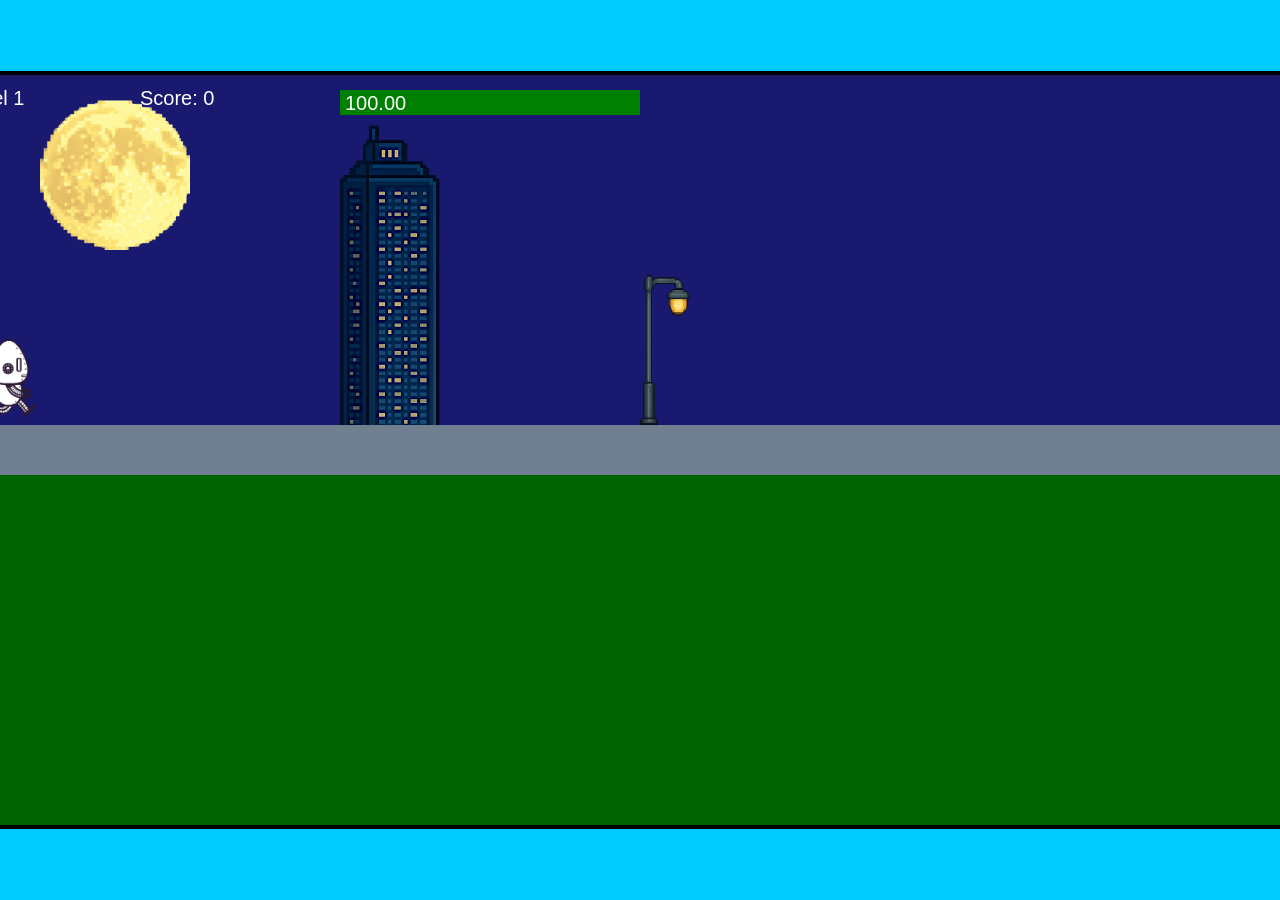
<file: fsd-projects/runtime/index.html>
<!DOCTYPE html>
<html lang="en">
  <head>
    <meta charset="UTF-8" />
    <meta name="viewport" content="width=device-width, initial-scale=1.0" />
    <title>Runtime Neo</title>
    <link rel="stylesheet" href="runtime.css" />
    <script src="https://code.jquery.com/jquery-3.1.0.js"></script>
    <script src="setup.js"></script>
    <script src="levels.js"></script>
    <script src="scenery.js"></script>
    <script src="student.js"></script>
    <script src="main.js"></script>
  </head>
  <body id="body">
    <canvas id="gameCanvas" width="1400" height="750"></canvas>
    <img id="player" src="images/halle.png" />
    <img id="projectile" src="images/projectile.png" />
    <img id="basicPlatform" src="images/interactable/basicPlatform.png" />
    <img id="spikes" src="images/interactable/spikes.png" />
    <img id="bug" src="images/interactable/bug.png" />
    <img id="healthUp" src="images/interactable/healthUp.png" />
    <img id="flag" src="images/interactable/flag.png" />
    <img id="moon" src="images/backgrounds/moon.png" />
    <img id="building" src="images/backgrounds/building.png" />
    <img id="lamp" src="images/backgrounds/lamp.png" />
  </body>
</html>
</file>
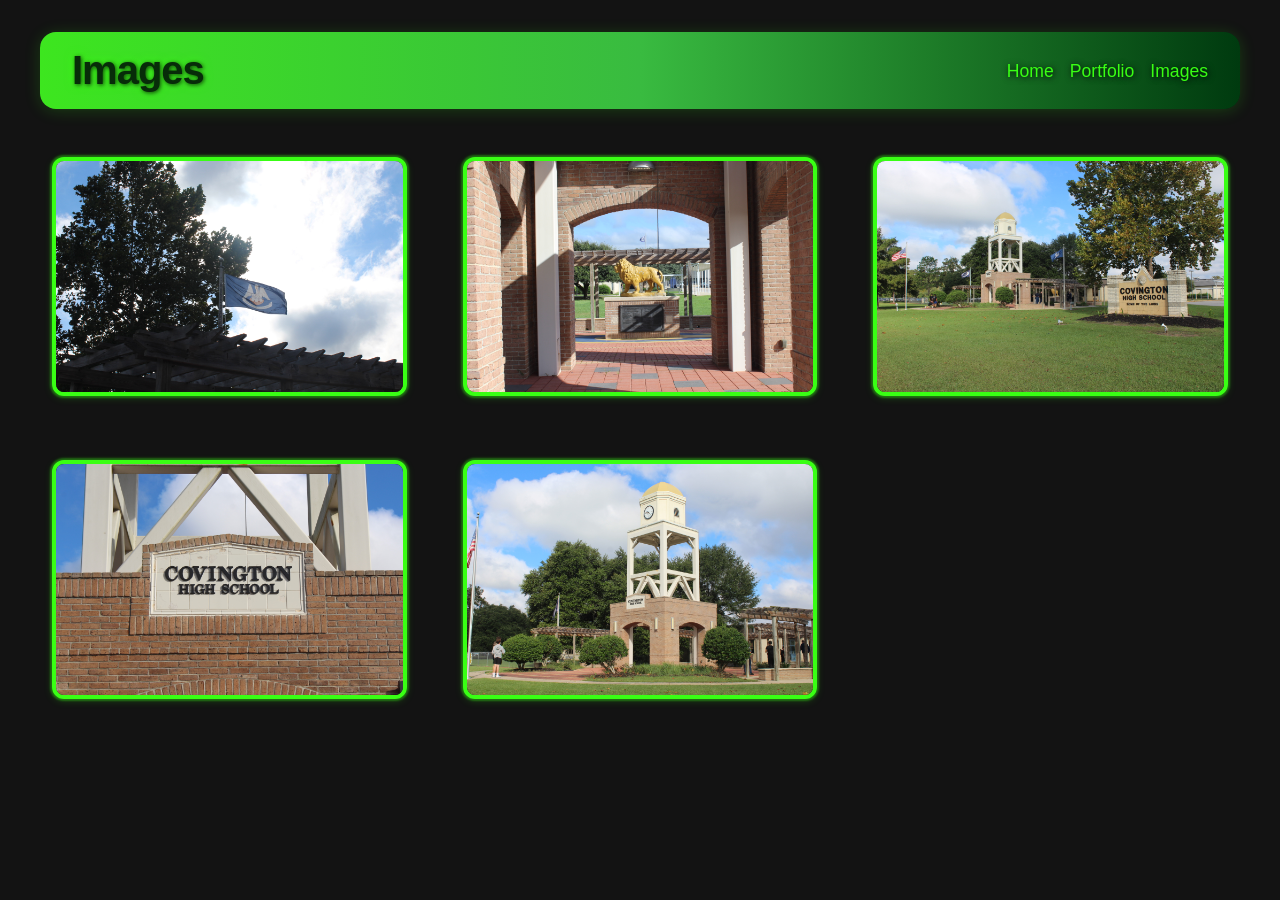
<file: images.html>
<!DOCTYPE HTML>
<html>
    <head>
        <title>Images</title>
        <style>
            body {
                background: #131313;
                color: #47d42f;
                font-family: 'Creepster', Arial, sans-serif;
                font-size: 20px;
                margin: 0;
                padding: 0;
            }
            #all-contents {
                max-width: 1200px;
                margin: 0 auto;
                padding: 0 24px;
            }
            nav {
                background: linear-gradient(90deg, #3de61f 0%,#39bb40 , #003a0f 100%);
                display: flex;
                align-items: center;
                padding: 16px 32px;
                border-radius: 16px;
                margin: 32px 0 24px 0;
                box-shadow: 0 2px 16px 0 rgba(57,255,20,0.18);
            }
            h1 {
                flex: 1;
                margin: 0;
                font-weight: 600;
                font-size: 2.5rem;
                color: #072c09;
                letter-spacing: -1px;
                text-shadow: 1px 1px 4px #000000be, 0 0 10px #39ff14;
            }
            #nav-ul {
                list-style: none;
                margin: 0;
                padding: 0;
                display: flex;
                gap: 16px;
            }
            .nav-li {
                display: inline-block;
            }
            #navanchor {
                text-decoration: none;
                color: #39ff14;
                font-weight: 500;
                font-size: 1.1rem;
                transition: color 0.2s;
                text-shadow: 1px 1px 6px #000;
            }
            #navanchor:hover {
                color: #fff;
            }
            .image-grid {
                display: grid;
                grid-template-columns: repeat(3, 1fr);
                gap: 32px;
                margin-top: 32px;
            }
            .image-item {
                
                transition: transform 0.2s;
                display: flex;
                align-items: center;
                justify-content: center;
                padding: 16px;
            }
            .image-item img {
                max-width: 100%;
                max-height: 320px;
                border-radius: 12px;
                box-shadow: 0 0 2px 2px #37ff1457, 0 2px 8px 0 rgba(57,255,20,0.18);
                background: #18120f;
                border: 4px solid #39ff14;
                transition: box-shadow 0.2s, border-color 0.2s, transform 0.2s;
            }
            .image-item img:hover {
                box-shadow: 0 0 8px 8px #37ff1488, 0 2px 8px 0 rgba(57,255,20,0.18);
                border-color: #39ff14;
                transform: scale(1.08);
            }
            @media (max-width: 900px) {
                .image-grid {
                    grid-template-columns: repeat(2, 1fr);
                }
            }
            @media (max-width: 600px) {
                .image-grid {
                    grid-template-columns: 1fr;
                }
            }
    </style>
    </head>
    
    <body>
        <div id="all-contents">
            <nav>
                <h1>Images</h1>
                <ul id="nav-ul">
                    <li class="nav-li">
                        <a id="navanchor" href="index.html">Home</a>
                    </li>
                    <li class="nav-li">
                        <a id="navanchor" href="portfolio.html">Portfolio</a>
                        </li>
                    <li class="nav-li"><a id="navanchor" href="images.html">Images</a>
                    </li>
                    
                </ul>
            </nav>
                <div class="image-grid">
                    <div class="image-item"><img src="assets/IMG_3342.JPG" alt="IMG_3215"></div>
                    
                    <div class="image-item"><img src="assets/IMG_3343.JPG" ></div>
                    <div class="image-item"><img src="assets/IMG_3345.JPG" ></div>
                    <div class="image-item"><img src="assets/IMG_3348.JPG" ></div>
                    <div class="image-item"><img src="assets/IMG_3355.JPG" ></div>
                </div>
                <!-- Modal for full-size image -->
                <div id="imageModal" class="modal">
                    <span class="close">&times;</span>
                    <span class="modal-arrow left">&#10094;</span>
                    <img class="modal-content" id="modalImg" alt="Full Size">
                    <span class="modal-arrow right">&#10095;</span>
                </div>
    </body>
      
      
      
      
      
      
      
        <script>
        // Modal logic with navigation
        const modal = document.getElementById('imageModal');
        const modalImg = document.getElementById('modalImg');
        const closeBtn = document.querySelector('.close');
        const leftArrow = document.querySelector('.modal-arrow.left');
        const rightArrow = document.querySelector('.modal-arrow.right');
        const images = Array.from(document.querySelectorAll('.image-item img'));
        let currentIndex = 0;

        function showModal(index) {
            currentIndex = index;
            modal.style.display = 'block';
            modalImg.src = images[index].src;
            modalImg.alt = images[index].alt;
        }

        images.forEach((img, idx) => {
            img.addEventListener('click', function() {
                showModal(idx);
            });
        });

        closeBtn.onclick = function() {
            modal.style.display = 'none';
            modalImg.src = '';
        }

        leftArrow.onclick = function(e) {
            e.stopPropagation();
            currentIndex = (currentIndex - 1 + images.length) % images.length;
            showModal(currentIndex);
        }

        rightArrow.onclick = function(e) {
            e.stopPropagation();
            currentIndex = (currentIndex + 1) % images.length;
            showModal(currentIndex);
        }

        window.onclick = function(event) {
            if (event.target === modal) {
                modal.style.display = 'none';
                modalImg.src = '';
            }
        }

        window.addEventListener('keydown', function(e) {
            if (modal.style.display === 'block') {
                if (e.key === 'ArrowLeft') {
                    currentIndex = (currentIndex - 1 + images.length) % images.length;
                    showModal(currentIndex);
                } else if (e.key === 'ArrowRight') {
                    currentIndex = (currentIndex + 1) % images.length;
                    showModal(currentIndex);
                } else if (e.key === 'Escape') {
                    modal.style.display = 'none';
                    modalImg.src = '';
                }
            }
        });
        </script>
        <style>
            .modal {
                display: none;
                position: fixed;
                z-index: 1000;
                left: 0;
                top: 0;
                width: 100vw;
                height: 100vh;
                overflow: auto;
                animation: fadeIn 0.3s;
            }
            .modal-content {
                display: block;
                margin: 5vh auto;
                max-width: 90vw;
                max-height: 80vh;
                border-radius: 18px;
                box-shadow: 0 8px 32px 0 rgba(57,255,20,0.32);
                background: #18120f;
                border: 6px solid #39ff14;
                animation: scaleUp 0.3s;
            }
            .close {
                position: absolute;
                top: 32px;
                right: 48px;
                color: #39ff14;
                font-size: 48px;
                font-weight: 300;
                cursor: pointer;
                z-index: 1001;
                transition: color 0.2s;
                text-shadow: 2px 2px 8px #000;
            }
            .close:hover {
                color: #fff;
            }
            .modal-arrow {
                position: absolute;
                top: 50%;
                transform: translateY(-50%);
                color: #39ff14;
                font-size: 64px;
                font-weight: 300;
                cursor: pointer;
                z-index: 1001;
                user-select: none;
                padding: 0 24px;
                transition: color 0.2s;
                text-shadow: 2px 2px 8px #000;
            }
            .modal-arrow.left {
                left: 0;
            }
            .modal-arrow.right {
                right: 0;
            }
            .modal-arrow:hover {
                color: #fff;
            }
            @keyframes fadeIn {
                from { opacity: 0; }
                to { opacity: 1; }
            }
            @keyframes scaleUp {
                from { transform: scale(0.95); }
                to { transform: scale(1); }
            }
        </style>
</html>
</file>
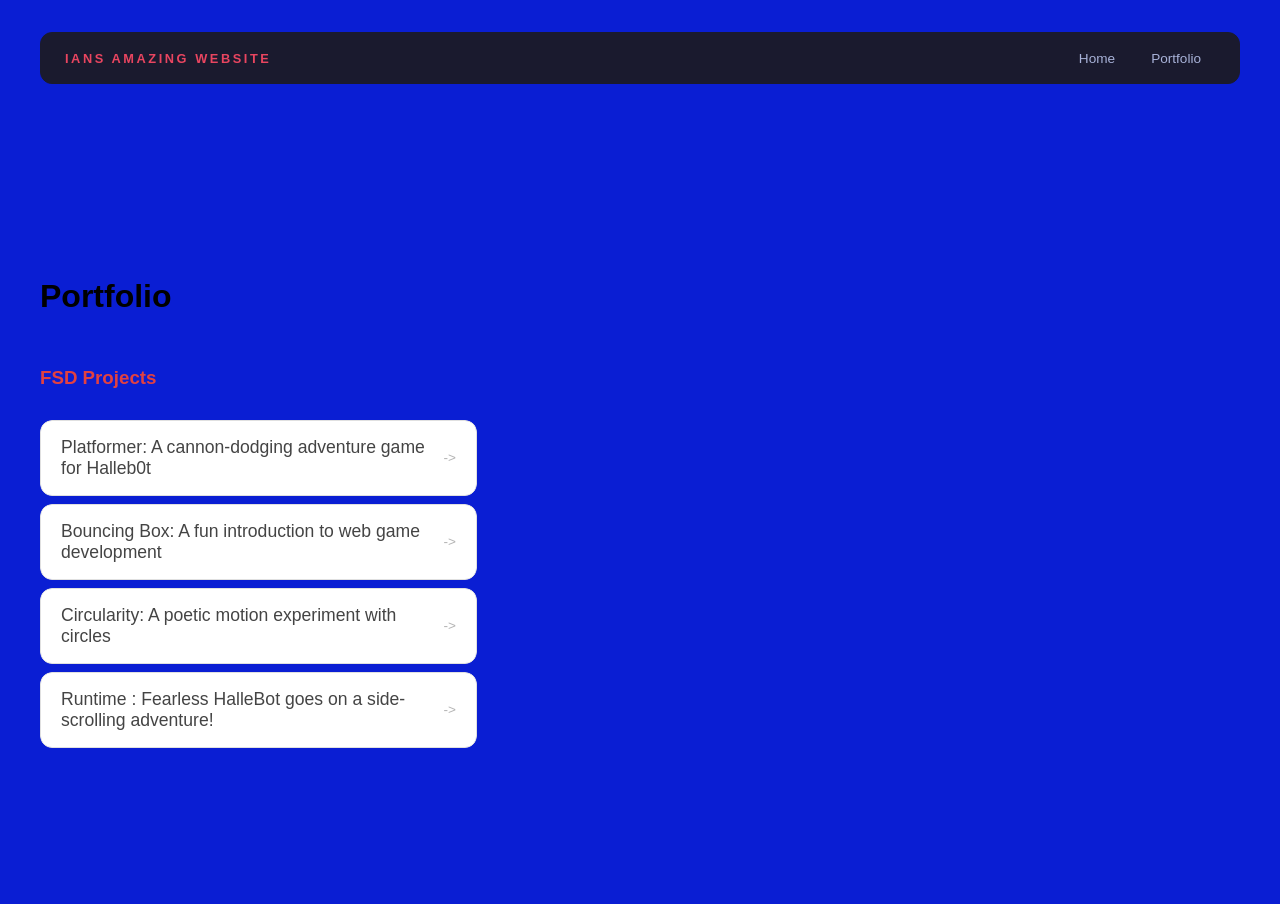
<file: portfolio.html>
<!DOCTYPE html>
<html>
  <head>
    <title>Ians Website</title>
    <link rel="stylesheet" href="style.css" />
  </head>

  <body>
    <!-- All content goes here -->
    <div id="all-contents">
       <nav>
<h1>Ians Amazing Website</h1>
<ul id="nav-ul">
<li class="nav-li">
  <a href="index.html">Home</a>
</li>
<li class="nav-li">
  <a href="portfolio.html">Portfolio</a>
</li>
</ul>
  </nav>

  <main>
 <div class="content">
    <h1>Portfolio</h1>
    <h3>FSD Projects</h3>
    <ul id="portfolio">
<li>
  <a href="fsd-projects/platformer/">Platformer: A cannon-dodging adventure game for Halleb0t</a>
</li>
<li>
  <a href="fsd-projects/bouncing-box/">Bouncing Box: A fun introduction to web game development</a>
</li>
<li>
  <a href="fsd-projects/circularity/">Circularity: A poetic motion experiment with circles</a>
</li>
<li>
 <a href="fsd-projects/runtime/">Runtime : Fearless HalleBot goes on a side-scrolling adventure!</a>
</li>
    </ul>

    <!-- ASD Projects will go here -->

  </div>
  </main>
    </div>
  </body>
</html>
</file>
<file: fsd-projects/runtime/runtime.css>
/* runtime.css */
/* Styles for Runtime Neo auto-runner game */

img {
  display: none;
}

#gameCanvas {
  position: absolute;
  border: 4px solid #000;
  top: 50%;
  left: 50%;
  transform: translate(-50%, -50%);
}

body {
  margin: 0;
  background-color: #00ccff;
  font-family: Arial, sans-serif;
  text-align: center;
  overflow: hidden;
}
</file>
<file: style.css>
* {
  box-sizing: border-box;
}

body {
  margin: 0;
  background: #0a1ed3;
  color: #e24141;
  font-family: "Helvetica Neue", Arial, sans-serif;
}

#all-contents {
  max-width: 1500px;
  min-height: 100vh;
  margin: 0 auto;
  padding: 32px 40px;
}
main {
  display: grid;
  grid-template-columns: minmax(220px, 1fr) minmax(420px, 1.6fr);
  align-items: center;
  min-height: calc(100vh - 160px);
  gap: clamp(32px, 5vw, 80px);
}

.sidebar {
  width: 100%;
}

.content {
  display: flex;
  flex-direction: column;
  align-items: flex-start;
  gap: 12px;
}
h2 {
  margin: 0;
  font-size: clamp(4rem, 10vw, 7rem);
  line-height: 0.9;
  font-weight: 900;
  letter-spacing: -0.04em;
  text-transform: uppercase;
  color: #b44545;
}

.content > p {
  margin: 0;
  color: #ad2222;
  font-size: 0.9rem;
  text-transform: uppercase;
  letter-spacing: 0.15em;
  line-height: 1.4;
}
h2 {
  color: #9b3f3c; /* bright accent */
}

.content p {
  color: #b43a3a;
}
#interests {
  margin-top: 32px;
  width: 100%;
}

#interests h3 {
  margin: 0 0 12px;
  font-size: 0.75rem;
  font-weight: 700;
  text-transform: uppercase;
  letter-spacing: 0.2em;
  color: #cc412e;
}

#interests ul {
  list-style: none;
  margin: 0;
  padding: 0;
  display: flex;
  flex-wrap: wrap;
  gap: 8px;
}

#interests li {
  color: #072731;
  font-size: 1rem;
  font-weight: 600;
  padding: 10px 20px;
  background: #207585;
  border: 1px solid #832e2e;
  border-radius: 100px;
  transition:
    background 0.25s ease,
    color 0.25s ease,
    transform 0.25s ease;
  cursor: default;
}

#interests li:hover {
  background: #3f96c9;
  color: #e05f5f;
  border-color: #000;
  transform: translateY(-2px);
}
.sidebar-img {
  width: 100%;
  max-width: 760px;
  aspect-ratio: 3 / 4;
  object-fit: cover;
  display: block;
  border-radius: 16px;
  box-shadow: 0 8px 30px rgba(0, 0, 0, 0.12);
  transition:
    filter 0.4s ease,
    transform 0.4s ease,
    box-shadow 0.4s ease;
}

.sidebar-img:hover {
  filter: grayscale(0%);
  transform: translateY(-4px);
  box-shadow: 0 16px 40px rgba(0, 0, 0, 0.18);
}
nav {
  display: flex;
  justify-content: space-between;
  align-items: center;
  margin-bottom: 48px;
  padding: 16px 24px;
  background: #fff;
  border: 1px solid #e0e0e0;
  border-radius: 12px;
}

nav h1 {
  margin: 0;
  font-size: 0.8rem;
  font-weight: 700;
  text-transform: uppercase;
  letter-spacing: 0.2em;
  color: #000;
}

#nav-ul {
  list-style: none;
  display: flex;
  gap: 8px;
  margin: 0;
  padding: 0;
}

.nav-li a {
  color: #666;
  text-decoration: none;
  font-size: 0.85rem;
  font-weight: 500;
  padding: 6px 14px;
  border-radius: 8px;
  transition:
    background 0.25s ease,
    color 0.25s ease;
}

.nav-li a:hover {
  background: #000;
  color: #fff;
}
nav {
  background: #1a1a2e;
  border-color: #1a1a2e;
}

nav h1 {
  color: #e94560;
}

.nav-li a {
  color: #a8b2d8;
}

.nav-li a:hover {
  background: #e94560;
  color: #fff;
}
/* Portfolio styles */
.content h1 {
  color: black;
}

#portfolio {
  list-style: none;
  margin: 0;
  padding: 0;
  width: 100%;
  display: flex;
  flex-direction: column;
  gap: 8px;
}

#portfolio li {
  border-radius: 12px;
  overflow: hidden;
}

#portfolio a {
  display: flex;
  justify-content: space-between;
  align-items: center;
  text-decoration: none;
  color: #444;
  padding: 16px 20px;
  font-size: 1.1rem;
  font-weight: 500;
  background: #fff;
  border: 1px solid #e0e0e0;
  border-radius: 12px;
  transition: background 0.25s ease, color 0.25s ease, transform 0.25s ease;
}

#portfolio a:hover {
  background: #000;
  color: #fff;
  transform: translateX(4px);
}

#portfolio a::after {
  content: "->";
  font-size: 0.85rem;
  opacity: 0.4;
  transition: opacity 0.25s ease;
  white-space: nowrap;
}

#portfolio a:hover::after {
  opacity: 1;
}
</file>
